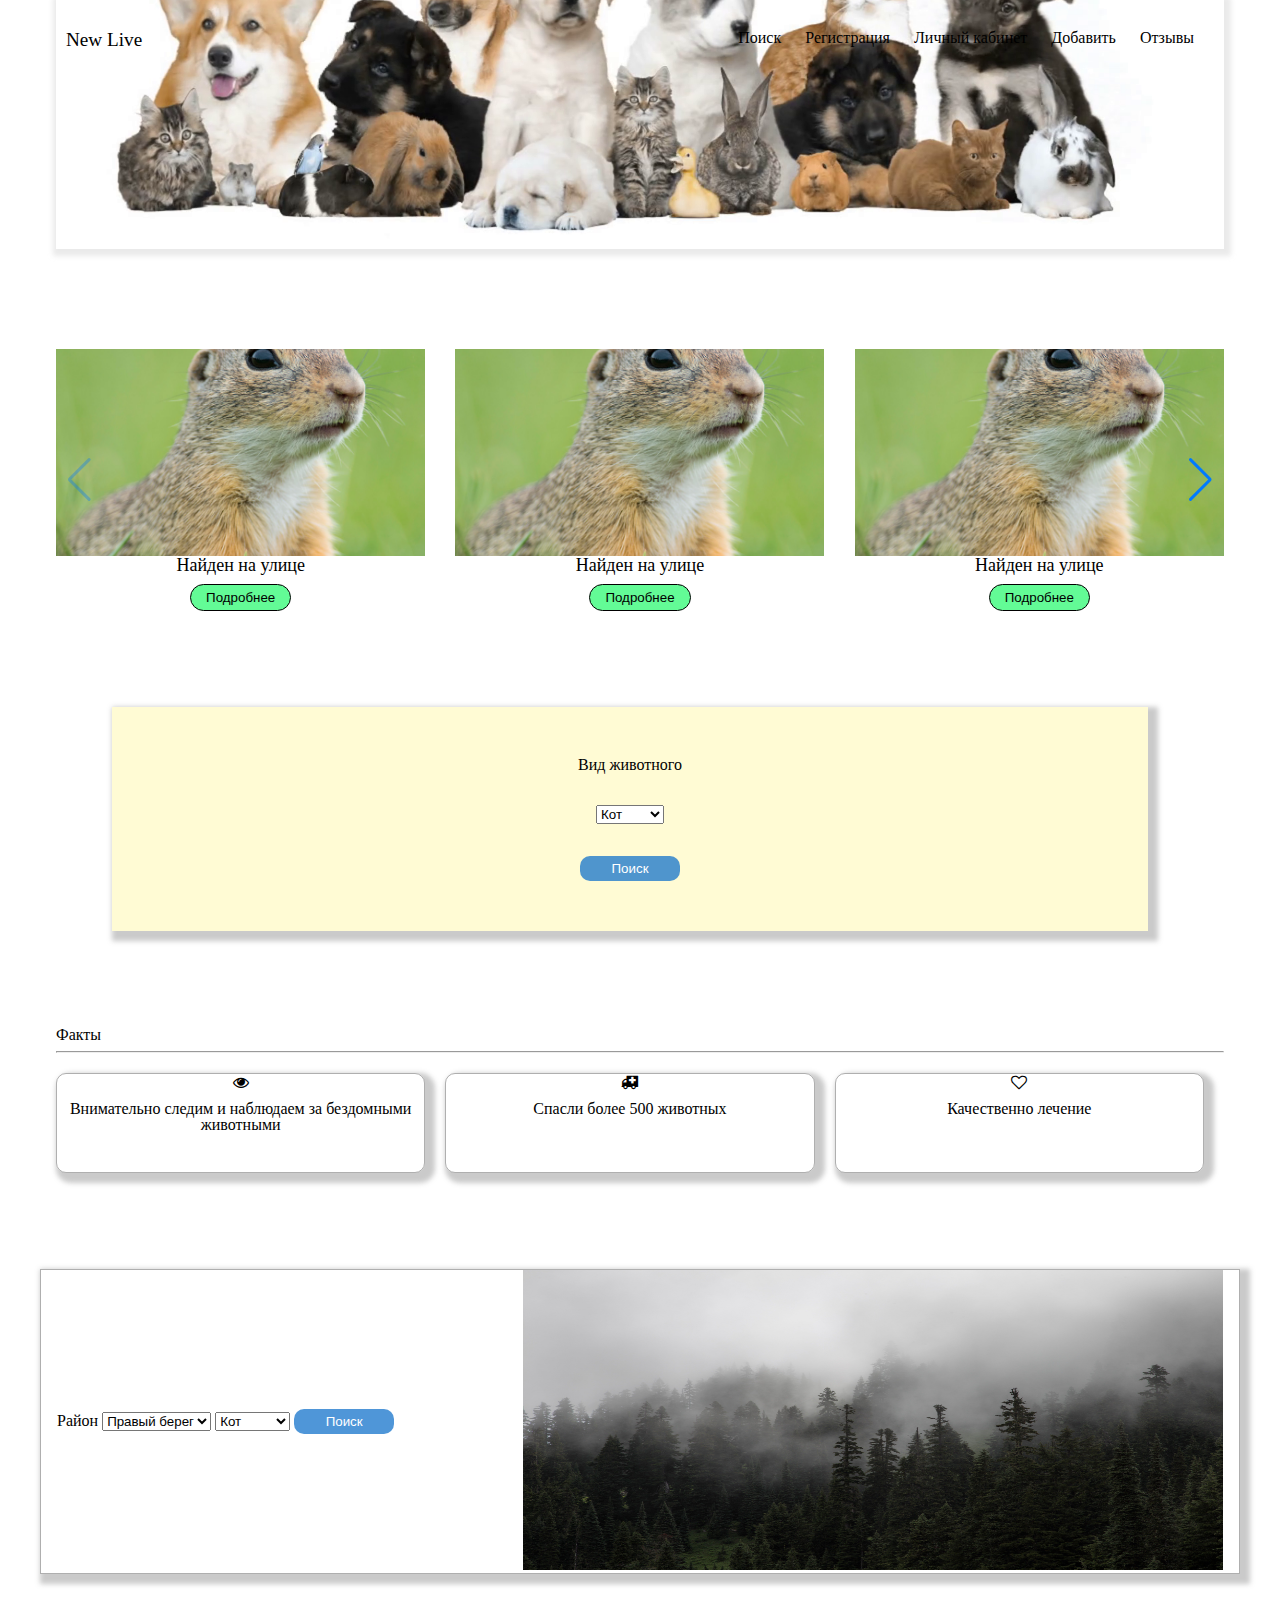
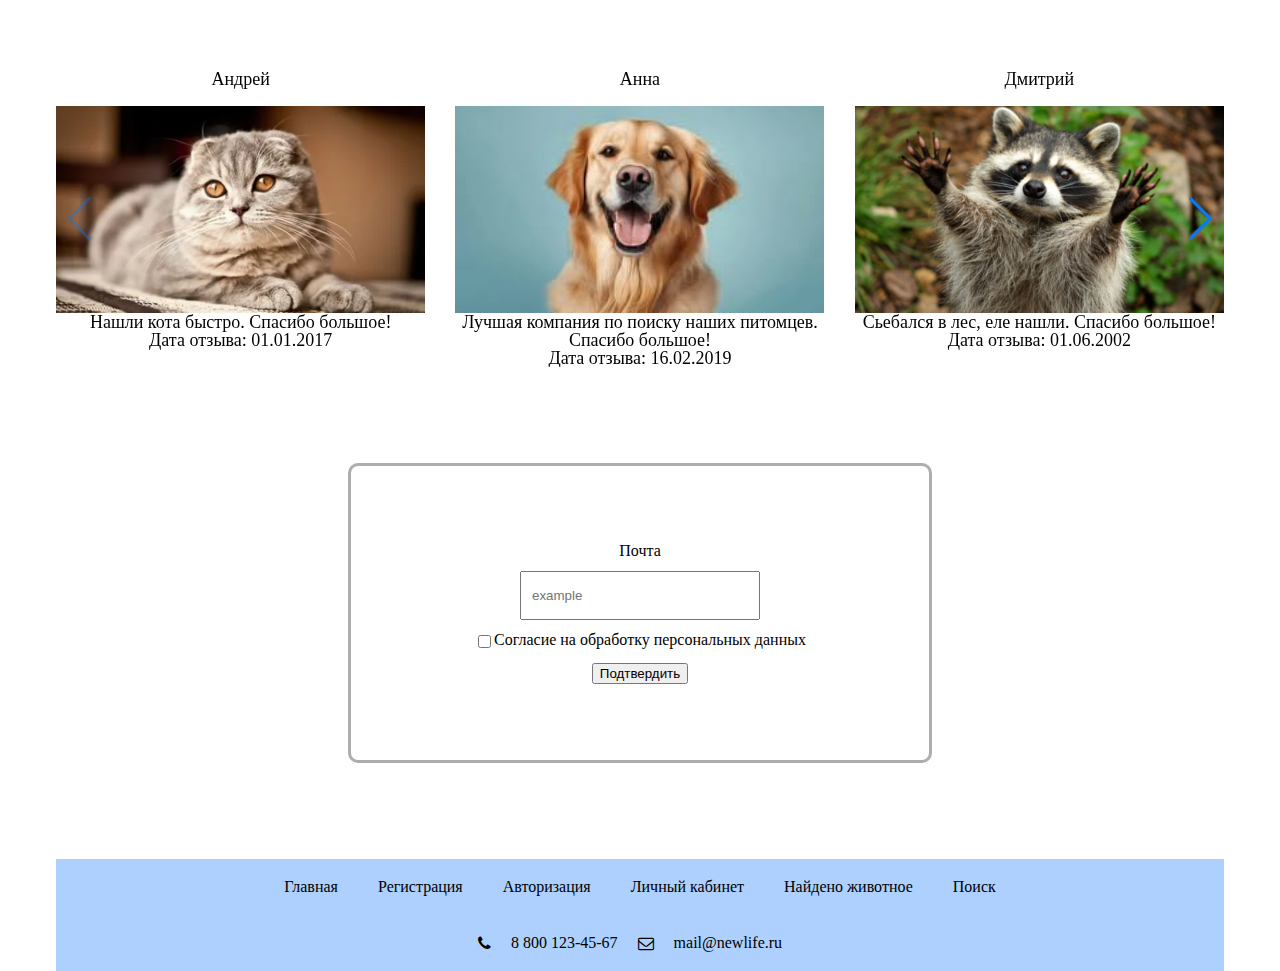
<file: index.html>
<!DOCTYPE html>
<html lang="en">
<head>
    <meta charset="UTF-8">
    <meta name="viewport" content="width=device-width, initial-scale=1.0">
    <title>Новая жизнь | Главная страница</title>
    <link rel="stylesheet" href="https://cdn.jsdelivr.net/npm/swiper@11/swiper-bundle.min.css" />
    <link rel="stylesheet" href="Library/css/font-awesome.min.css">
    <link rel="stylesheet" href="Styles/Pages/index.css">
    <link rel="stylesheet" href="Styles/setting.css">
</head>
<body>
    <header>
        <div class="container">
         <div class="header_content">
         <div class="logo">
          <a href="index.html">New Live</a>
        </div>
         
         
         <nav class="nav">
            <a href="#">Поиск</a>
            <a href="register.html">Регистрация</a>
            <a href="#">Личный кабинет</a>
            <a href="add.html">Добавить</a>
            <a href="#">Отзывы</a>
         </nav>
        </div>
        </div>
    </header>

    <main>
        <section class="hero">
            <div class="container">
                <div class="swiper mySwiper">
                    <div class="swiper-wrapper">
                      <div class="swiper-slide">
                        <img src="Images/Suslik.jpg" alt="Suslik">
                        <p>Найден на улице</p>
                        <button type="button" class="button"><a href="#">Подробнее</a></button>
                        </div>
                        
                      <div class="swiper-slide">
                        <img src="Images/Suslik.jpg" alt="Suslik">
                        <p>Найден на улице</p>
                        <button type="button" class="button"><a href="#">Подробнее</a></button>
                        </div>
                        
                      <div class="swiper-slide">
                        <img src="Images/Suslik.jpg" alt="Suslik">
                        <p>Найден на улице</p>
                        <button type="button" class="button"><a href="#">Подробнее</a></button>
                        </div>
                        
                      <div class="swiper-slide">
                        <img src="Images/Suslik.jpg" alt="Suslik">
                        <p>Найден на улице</p>
                        <button type="button" class="button"><a href="#">Подробнее</a></button>
                        </div>
                        
                      <div class="swiper-slide">
                        <img src="Images/Suslik.jpg" alt="Suslik">
                        <p>Найден на улице</p>
                        <button type="button" class="button"><a href="#">Подробнее</a></button>
                        </div>
                        
                      <div class="swiper-slide">
                        <img src="Images/Suslik.jpg" alt="Suslik">
                        <p>Найден на улице</p>
                        <button type="button" class="button"><a href="#">Подробнее</a></button>
                        </div>
                       
                      <div class="swiper-slide">
                        <img src="Images/Suslik.jpg" alt="Suslik">
                        <p>Найден на улице</p>
                        <button type="button" class="button"><a href="#">Подробнее</a></button>
                        </div>
                        
                      <div class="swiper-slide">
                        <img src="Images/Suslik.jpg" alt="Suslik">
                        <p>Найден на улице</p>
                        <button type="button" class="button"><a href="#">Подр<a href="#">Подробнее</a></button>
                        </div>
                        
                      <div class="swiper-slide">
                        <img src="Images/Suslik.jpg" alt="Suslik">
                        <p>Найден на улице</p>
                        <button type="button" class="button"><a href="#"><a href="#">Подробнее</a></button>
                        </div>
                       
                    </div>
                    <div class="swiper-button-next"></div>
                    <div class="swiper-button-prev"></div>
                  </div>
                
            </div>
        </section>
       
       
      <section class="short-search">
        <div class="container">
          <form class="search-form">
            <label for="" class="animal">Вид животного</label>
            <select name="type-animal" id="type-animal">
              <option value="cat">Кот</option>
              <option value="dog">Собака</option>
              <option value="Suslik">Суслик</option>
            </select>
            <button type="submit"><a href="#">Поиск</a></button>
            
          </form>
        </div>
      </section>
      <div class="container">
        <h2>Факты</h2>
        <hr>
      </div>
      <section class="facts">
        <div class="container">
          <div class="facts-content">
            <div class="card-facts">
              <i class="fa fa-eye" aria-hidden="true"></i>
              <h3 class="card-description">Внимательно следим и наблюдаем за бездомными животными</h3>
            </div>

            <div class="card-facts">
              <i class="fa fa-ambulance" aria-hidden="true"></i>
              <h3 class="card-description">Спасли более 500 животных</h3>
            </div>

            <div class="card-facts">
              <i class="fa fa-heart-o" aria-hidden="true"></i>
              <h3 class="card-description">Качественно лечение</h3>
            </div>

          </div>
        </div>
      </section>

<section class="search">
  <div class="container">
    <div class="search_item">
      <form>
        <label for="place">Район</label>
        <select name="place" id="place">
        <option value="0">Правый берег</option>
        <option value="1">Левый берег</option>
      </select>
      <label for="animal"></label>
      <select name="animal" id="animal">
        <option value="cat">Кот</option>
        <option value="dog">Собака</option>
        <option value="rabbit">Кролик</option>
        <option value="hamster">Хомячок</option>
        <option value="parrot">Попугай</option>
      </select>
      <button type="submit" class="search_button"><a href="#">Поиск</a></button>
      </form>
    </div>
    <div class="search_picture">
      <img src="Images/search_picture.jpg" alt="none">
    </div>
  </div>
</section>

<section class="reviews">
  <div class="container">
    <div class="swiper reviews-swiper">
      <div class="swiper mySwiper">
        <div class="swiper-wrapper">
          <div class="swiper-slide">
            <p>Андрей</p>
            <br>
            <img src="Images/cat.webp" alt="none">
            <p>Нашли кота быстро. Спасибо большое!</p>
            <p>Дата отзыва: 01.01.2017</p>
          </div>
          <div class="swiper-slide">
            <p>Анна</p>
            <br>
            <img src="Images/dog.jpg" alt="none">
            <p>Лучшая компания по поиску наших питомцев. Спасибо большое!</p>
            <p>Дата отзыва: 16.02.2019</p>
          </div>
          <div class="swiper-slide">
            <p>Дмитрий</p>
            <br>
            <img src="Images/enot.jpg" alt="none">
            <p>Сьебался в лес, еле нашли. Спасибо большое!</p>
            <p>Дата отзыва: 01.06.2002</p>
          </div>
          <div class="swiper-slide">
            <p>Елена</p>
            <br>
            <img src="Images/hamster.webp" alt="none">
            <p>Убежал, нашли. Спасибо большое!</p>
            <p>Дата отзыва: 23.07.2020</p>
          </div>
          <div class="swiper-slide">
            <p>Матвей</p>
            <br>
            <img src="Images/p.webp" alt="none">
            <p>Нашли кота быстро. Спасибо большое!</p>
            <p>Дата отзыва: 16.11.2024</p>
          </div>
          <div class="swiper-slide">
            <p>Людмила</p>
            <br>
            <img src="Images/cat.webp" alt="none">
            <p>Нашли кота быстро. Спасибо большое!</p>
            <p>Дата отзыва: 05.08.2015</p>
          </div>
        </div>
        <div class="swiper-button-next"></div>
        <div class="swiper-button-prev"></div>
      </div>
    
      
      <script src="https://cdn.jsdelivr.net/npm/swiper@11/swiper-bundle.min.js"></script>
    
   
      <script>
        var swiper = new Swiper(".mySwiper", {
          navigation: {
            nextEl: ".swiper-button-next",
            prevEl: ".swiper-button-prev",
          },
        });
      </script>
    </div>
  </div>
</section>

<section class="sub">
  <div class="container">
    <form>
      <label for="email">Почта</label>
      <input type="text" name="email" placeholder="example" class="email">
      <div class="form_data">
        <input type="checkbox" name="agree" id="agree" >
        <label for="agree" >Согласие на обработку персональных данных</label>
      </div>
      <button type="submit">Подтвердить</button>
    </form>
  </div>
</section>

<footer class="footer">
  <div class="container">
    <div class="footer_item">
      <a href="">Главная</a>
      <a href="register.html">Регистрация</a>
      <a href="login.html">Авторизация</a>
      <a href="profile.html">Личный кабинет</a>
      <a href="">Найдено животное</a>
      <a href="">Поиск</a>
      
    </div>
    <div class="footer_item">
      <i class="fa fa-phone" aria-hidden="true"></i>
      <a href="#">8 800 123-45-67</a>
      <i class="fa fa-envelope-o" aria-hidden="true"></i>
      <a href="#">mail@newlife.ru</a>
    </div>
  </div>
</footer>

    </main>

    <!-- Swiper JS -->
  <script src="https://cdn.jsdelivr.net/npm/swiper@11/swiper-bundle.min.js"></script>

  <!-- Initialize Swiper -->
  <script>
    var swiper = new Swiper(".mySwiper", {
      slidesPerView: 3,
      spaceBetween: 30,
      navigation: {
        nextEl: ".swiper-button-next",
        prevEl: ".swiper-button-prev",
      },
    });

    var swiper = new Swiper(".mySwiper", {
      slidesPerView: 3,
      spaceBetween: 30,
      navigation: {
        nextEl: ".swiper-button-next",
        prevEl: ".swiper-button-prev",
      },
    });
  </script>
    
</body>
</html>
</file>
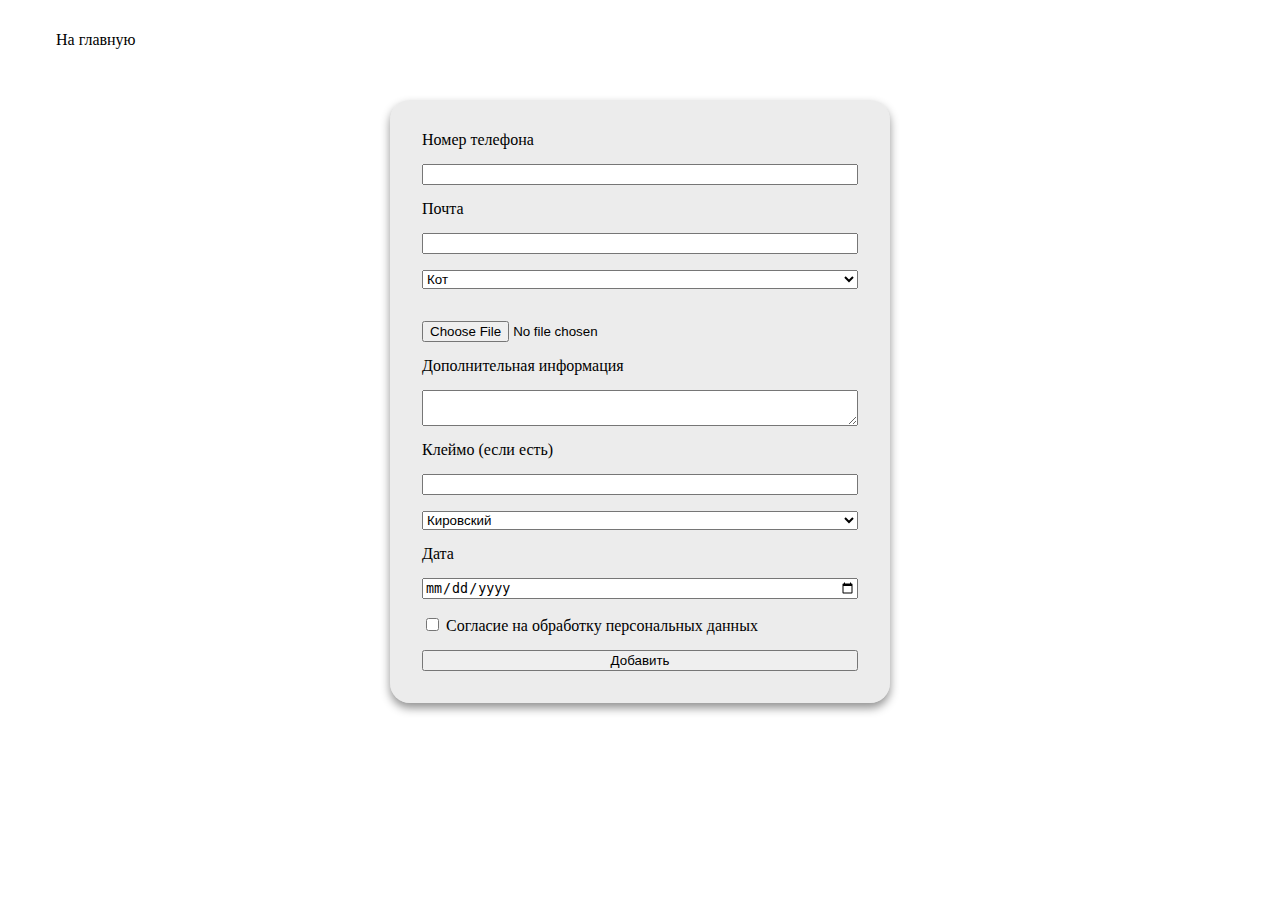
<file: add.html>
<!DOCTYPE html>
<html lang="en">
<head>
    <meta charset="UTF-8">
    <meta name="viewport" content="width=device-width, initial-scale=1.0">
    <title>Новая жизнь | Новое обьявление</title>
    <link rel="stylesheet" href="https://cdn.jsdelivr.net/npm/swiper@11/swiper-bundle.min.css" />
    <link rel="stylesheet" href="Library/css/font-awesome.min.css">
    <link rel="stylesheet" href="Styles/Pages/add.css">
    <link rel="stylesheet" href="Styles/setting.css">
</head>
<body>
    <header class="header">
        <div class="container">
            <a href="index.html">На главную</a>
        </div>
    </header>
    <section class="add">
        <div class="container">
            <form class = "form">
                <label for="phone">Номер телефона</label>
                <input type="phone" name="phone" id="phone">
                <label for="phone">Почта</label>
                <input type="email" name="email" id="email">
                <select name="type" id="type">
                    <option value="cat">Кот</option>
                    <option value="dog">Собака</option>
                </select>
                <label for="photo"></label>
                <input type="file" name="photo" id="photo">
                <label for="photo">Дополнительная информация</label>
                <textarea name="desc" id="desc"></textarea>
                <label for="mark">Клеймо (если есть)</label>
                <input type="text" name="mark" id="mark">
                <select name="place" id="place">
                    <option value="0">Кировский</option>
                    <option value="1">Центр</option>
                </select>
                <label for="date">Дата</label>
                <input type="date">
                <label for="agree">
                    <input type="checkbox" name="agree" id="agree">
                    Согласие на обработку персональных данных
                </label>
                <button class="submit">Добавить</button>
            </form> 
        </div>
    </section>
</body>
</html>
</file>
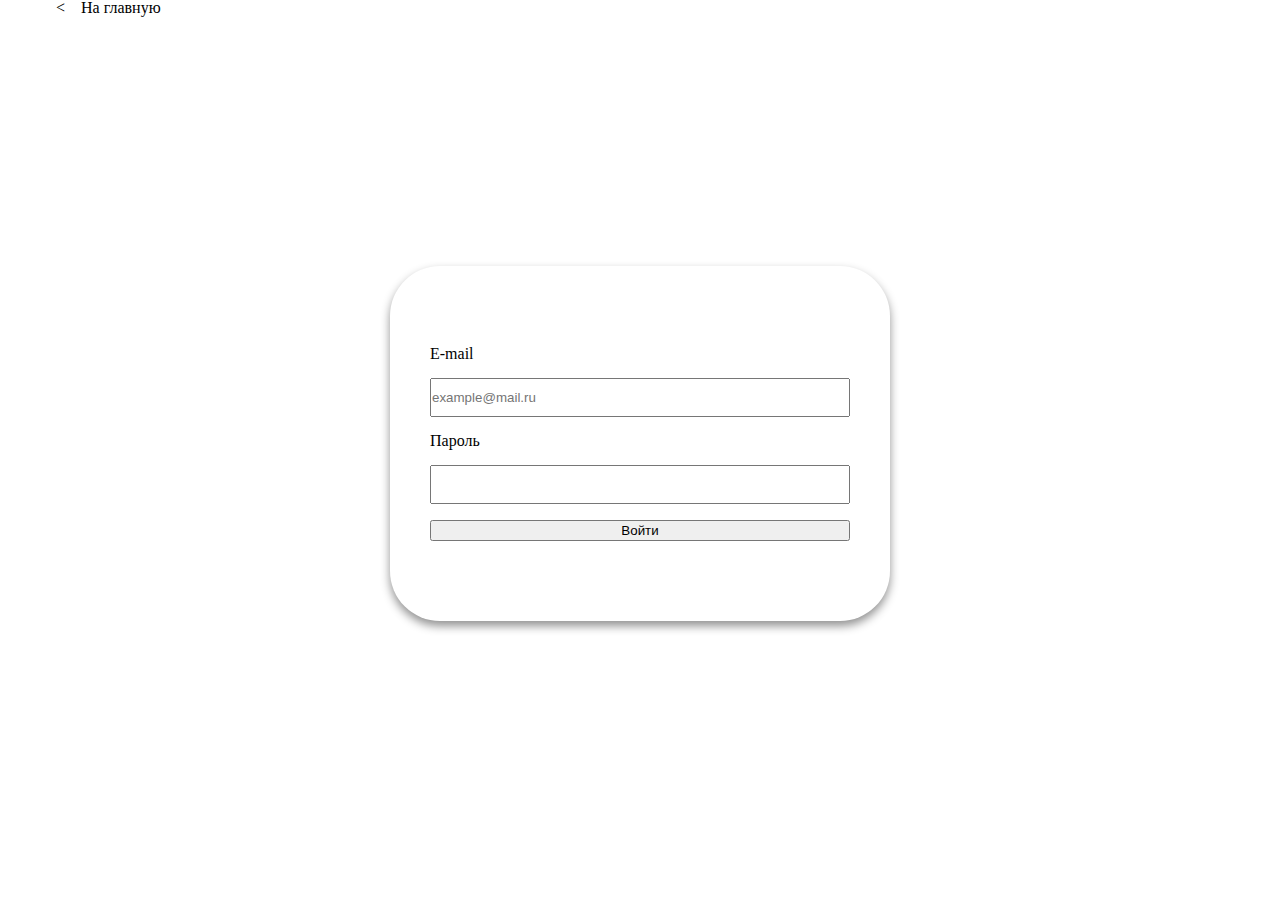
<file: login.html>
<!DOCTYPE html>
<html lang="en">
<head>
    <meta charset="UTF-8">
    <meta name="viewport" content="width=device-width, initial-scale=1.0">
    <title>Новая жизнь | Авторизация</title>
    <link rel="stylesheet" href="https://cdn.jsdelivr.net/npm/swiper@11/swiper-bundle.min.css" />
    <link rel="stylesheet" href="Library/css/font-awesome.min.css">
    <link rel="stylesheet" href="Styles/Pages/login.css">
    <link rel="stylesheet" href="Styles/setting.css">
</head>
</head>
<body>
    <header class="header">
        <div class="container">
            <a href="index.html">На главную</a>
        </div>
    </header>
    <main>
        <div class="container">
            <form>
                <label for="email">E-mail</label>
                <input type="email" id="email" placeholder="example@mail.ru">
                <label for="password">Пароль</label>
                <input type="password" id="password" name="password">
                <button type="submit">Войти</button>
            </form>
          
        </div>
    </main>
</body>
</html>
</file>
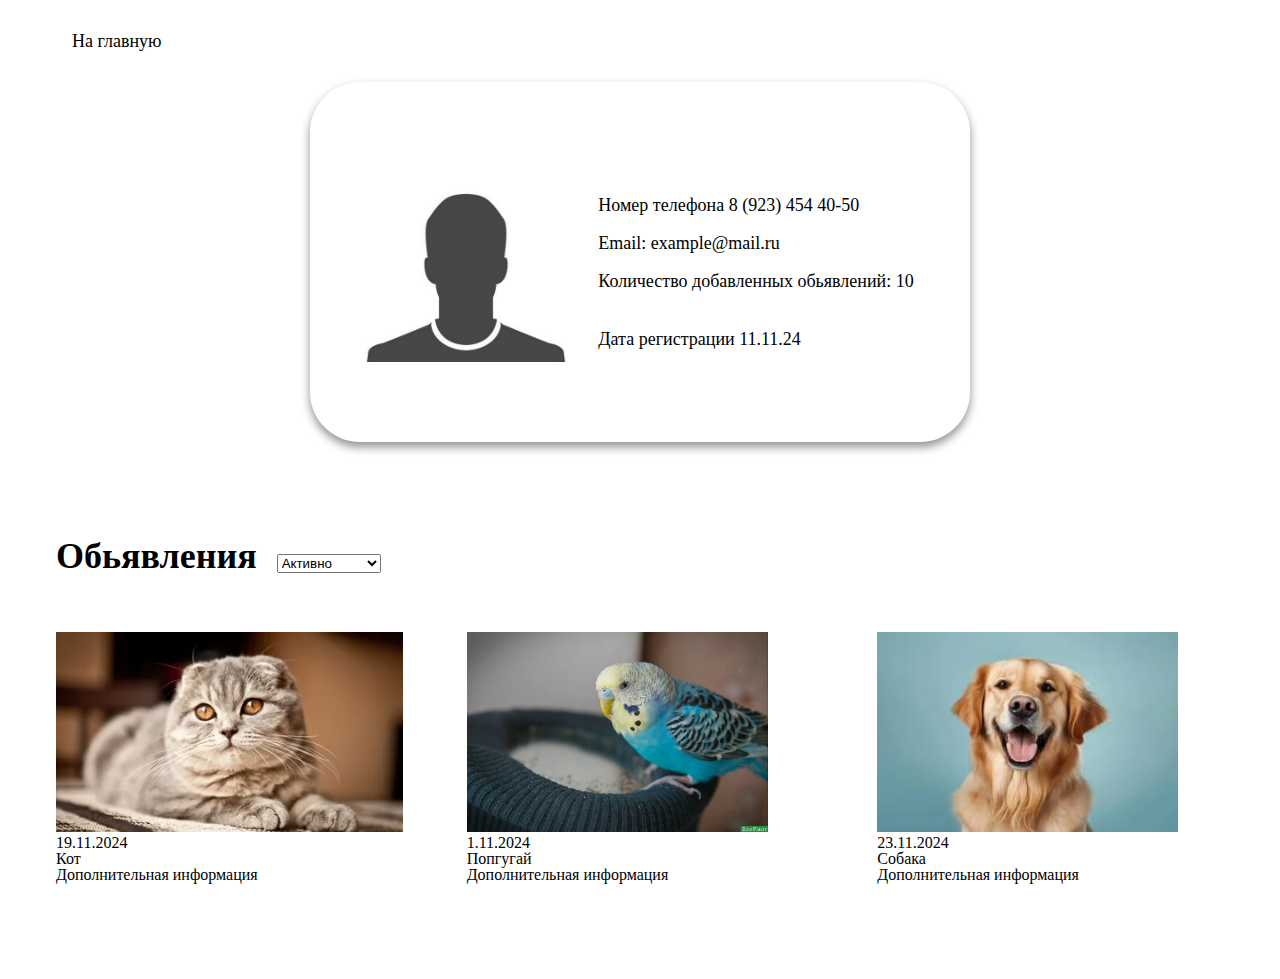
<file: profile.html>
<!DOCTYPE html>
<html lang="en">
<head>
    <meta charset="UTF-8">
    <meta name="viewport" content="width=device-width, initial-scale=1.0">
    <title>Новая жизнь | Профиль</title>
    <link rel="stylesheet" href="Library/css/font-awesome.min.css">
    <link rel="stylesheet" href="Styles/Pages/profile.css">
    <link rel="stylesheet" href="Styles/setting.css">
</head>
<body>
    <header>
        <div class="container">
            <a href="index.html">На главную</a>
        </div>
    </header>
    <main>
        <section class="info">
            <div class="container">
                <div class="info-item">
                    <img src="Images/Profile.jpg" alt="">
                </div>
                <div class="info-item">
                    <a href="#">Номeр телефона 8 (923) 454 40-50</a>
                    <a href="#">Email: example@mail.ru</a>
                    <a href="#">Количество добавленных обьявлений: 10</a>
                    <a href="#"></a>
                    <a href="#">Дата регистрации 11.11.24</a>
                </div>
            </div>
        </section>
        <section class="hero">
            <div class="container">
                <h2>Обьявления</h2>
                <select name="" id="">
                    <option value="0">Активно</option>
                    <option value="1">В модерации</option>
                    <option value="2">Найдено</option>
                    <option value="3">В архиве</option>
                </select>
                <ul>
                    <li>
                        <img src="Images/cat.webp" alt="">
                        <small>19.11.2024</small>
                        <h3>Кот</h3>
                        <p>Дополнительная информация</p>
                    </li>
                    <li>
                        <img src="Images/p.webp" alt="">
                        <small>1.11.2024</small>
                        <h3>Попгугай</h3>
                        <p>Дополнительная информация</p>
                    </li>
                    <li>
                        <img src="Images/dog.jpg" alt="">
                        <small>23.11.2024</small>
                        <h3>Собака</h3>
                        <p>Дополнительная информация</p>
                    </li>
                </ul>
            </div>
        </section>
    </main>
</body>
</html>
</file>
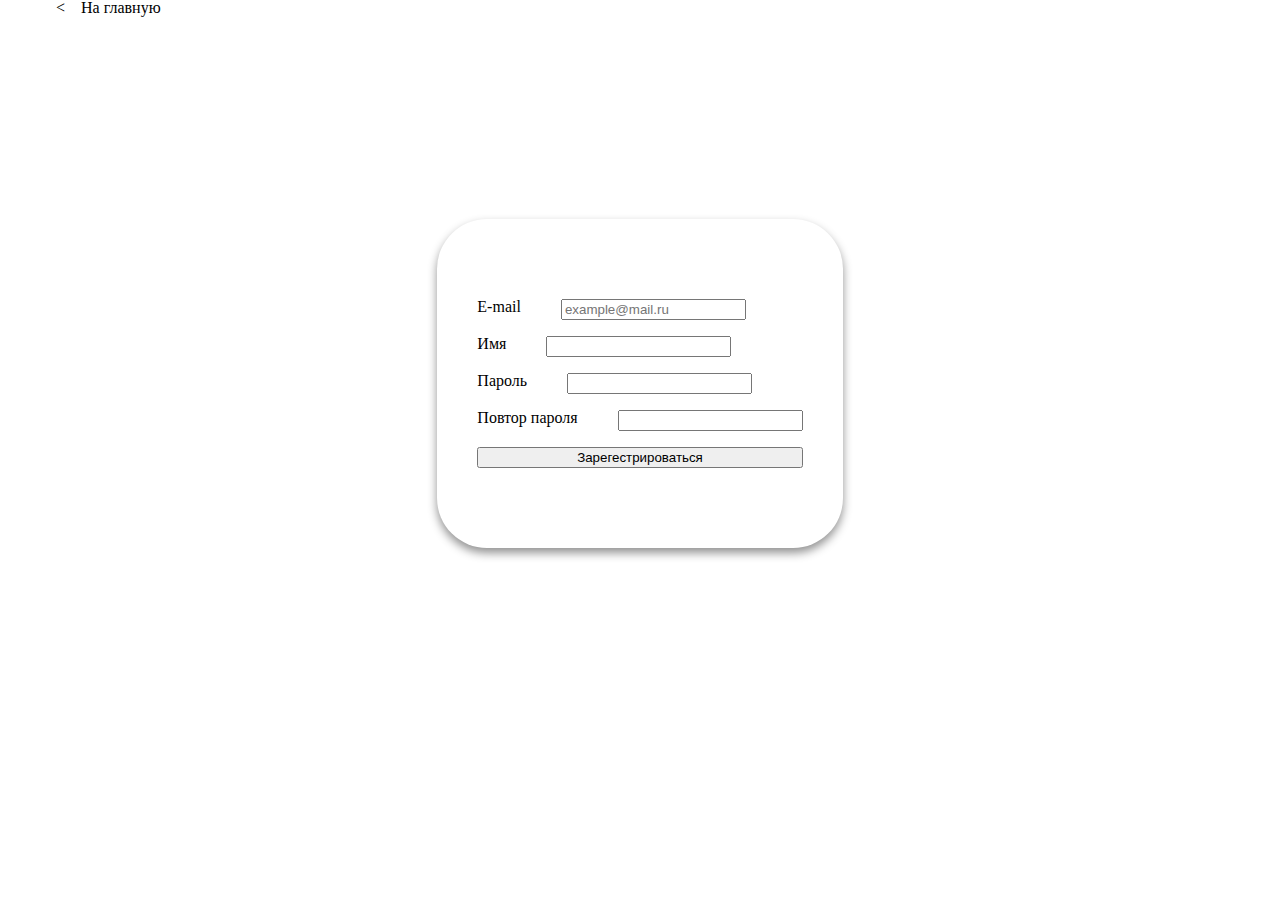
<file: register.html>
<!DOCTYPE html>
<html lang="en">
<head>
    <meta charset="UTF-8">
    <meta name="viewport" content="width=device-width, initial-scale=1.0">
    <title>Новая жизнь | Авторизация</title>
    <link rel="stylesheet" href="https://cdn.jsdelivr.net/npm/swiper@11/swiper-bundle.min.css" />
    <link rel="stylesheet" href="Library/css/font-awesome.min.css">
    <link rel="stylesheet" href="Styles/Pages/register.css">
    <link rel="stylesheet" href="Styles/setting.css">
</head>
</head>
<body>
    <header class="header">
        <div class="container">
            <a href="index.html">На главную</a>
        </div>
    </header>
    <main>
        <div class="container">
            <form>
                <div class="form-content">
                    <div class="form-item">
                        <label for="email">E-mail</label>
                        <input type="email" id="email" placeholder="example@mail.ru">
                    </div>
                    <div class="form-item">
                        <label for="email">Имя</label>
                        <input type="name" id="name">
                    </div>
                    <div class="form-item">
                        <label for="password">Пароль</label>
                        <input type="password" id="password" name="password">
                    </div>
                    <div class="form-item">
                        <label for="password">Повтор пароля</label>
                        <input type="password" id="password" name="password">
                    </div>
                    
                    <button type="submit">Зарегестрироваться</button>
                </div>
                
            </form>
          
        </div>
    </main>
</body>
</html>
</file>
<file: Styles/Pages/index.css>
header{
  background-image:url('../../Images/bg-header.png') ;
  background-size: cover;
  background-position: bottom center;
}
.header_content{
    display: flex;
    justify-content: space-between;
    margin-bottom: 100px;
    box-shadow: 2px 2px 5px 5px #cbcbcb65;
    padding: 30px 10px;
    padding-bottom: 200px;

}

.header_content a{
    text-decoration: none;
}


.nav a{
    margin-right: 20px;
    color: #000;
}

.header_content .logo a{
    color: #000;
    font-size: larger;
}



.swiper-slide {
    text-align: center;
    font-size: 18px;
    background: #fff;
  }

  .swiper-slide img {
    display: block;
    width: 100%;
    height: 100%;
    object-fit: cover;
  }

  .button{
    padding: 5px;
    background-color: #00f9539c;
    border: 1px solid #000;
    border-radius: 20px;
    margin-top: 10px;
  }

  .swiper-slide a{
    text-decoration: none;
    color: #000;
    padding: 10px;
  }

  .short-search{
    padding: 96px;
  }

  .short-search form{
    display: flex;
    justify-content: center;
    align-items: center;
    gap: 32px;
    padding: 50px 0px;
    box-shadow: 5px 5px 5px 5px #7a7a7a65;
    background-color: rgba(255, 249, 196, 0.733) ;
  }

.search-form button{
  padding: 5px 5px;
  width: 100px;
  background-color: #1171cabd;
  border-color: #1171cabd;
  border: none;
  border-radius: 10px;
 
}

.search-form button a{
  text-decoration: none;
  color: #fff;

}

.facts{
  margin-top: 15px;
}

.facts-content{
  display:flex;
  justify-content: space-between;
  text-align: center;
  margin-top: 20px;
 
}

.card-facts{
  box-shadow: 5px 5px 5px 5px #7a7a7a65;
  margin-right: 20px;
  width: 400px;
  height: 100px;
  text-align: center;
  border-radius: 10px;
  border: 1px solid rgba(80, 80, 80, 0.457);
}

.card-description{
  padding-top: 10px;
}

.search{
  padding: 96px 0px;
}

.search_button{
  padding: 5px 5px;
  width: 100px;
  background-color: #1171cabd;
  border-color: #1171cabd;
  border: none;
  border-radius: 10px;
  color: #fff;
}

.search_button a{
  text-decoration:none;
  color:#fff
}

.search .container{
  display:flex;
  gap: 96px;
  justify-content:space-between;
  align-items:center;
  border: 1px solid rgba(80, 80, 80, 0.457);
  box-shadow: 5px 5px 5px 5px #7a7a7a65;
}

.search-form{
  display: flex;
  margin-right: 20px;
  flex-direction: column;
  gap: 16px;
  
}

.search_picture img{
  width: 700px;
  height: 300px;
}

.swiper-slide img{
  width: 369px;
  height: 207px;
}

.sub{
  padding: 96px 0px;
  background-color: #fff;
  color: #000;
}

.sub label{
display: block;
}

.form_data{
  display: flex;
}

.sub form{
  display: flex;
  gap: 12px;
  flex-direction: column;
  align-items: center;
  justify-content: center;
  max-width: 50%;
  margin: 0 auto;
  border: 3px solid #5353537a;
  height: 300px;
  border-radius: 10px;
}

.sub form .email{
  padding: 15px 10px;
  width: 240px;
}

.footer_item a{
text-decoration: none;
color: #000;
margin: 20px 20px;
}


.footer_item{
  display: flex;
  justify-content: center;
  align-items:center;
  background-color: rgba(0, 110, 255, 0.322);
}
</file>
<file: Styles/Pages/add.css>
.header{
    padding:32px 0;
}

.header a{
    text-decoration: none;
    color: black;
}

html,body{
    display: flex;
    flex-direction: column;
    justify-content: center;
}

main{
    flex-grow: 1;
    display: flex;
    align-items: center;
    justify-content: center;
}

.form{
    background-color:#d4d4d471;
    border-radius: 20px;
    padding: 32px;
    max-width: 500px;
    margin: 0 auto;
    display: flex;
    flex-direction: column;
    gap: 16px;
    margin-top:20px;
    box-shadow: 0px 5px 10px #929292 ;
}
</file>
<file: Styles/Pages/login.css>
header{
    padding: 64px 0px;
}

header a{
    font-size: 16px;
    text-decoration: none;
    color: #000;

    &::before{
        content: '<';
        margin: 0 16px 0 0;
    }
}

main{
    display: flex;
    margin: 0 auto;
}

main form{
    display: flex;
    flex-direction:column;
    margin-top: 50%;
    gap:16px;
    width: 500px;
    padding: 80px 40px;
    box-shadow: 0px 5px 10px #929292 ;
    border-radius: 50px;
}

input[type="email"],
input[type="password"]{
    padding: 10px 0;
}
</file>
<file: Styles/Pages/profile.css>
html,body{
    height: 100%;
}

body{
    display: flex;
    flex-direction: column;
}

main{
    flex-grow: 1;
    display: flex;
    flex-direction: column;
    justify-content: center;
}

header .container{
    padding: 32px ;
}

header a{
    text-decoration: none;
    color:#000;
    font-size: 18px;
}
.info{
    margin: 0 auto;
    box-shadow: 0px 5px 10px #929292 ;
    border-radius: 50px;
    padding: 80px 40px;
}
.info .container{
    display: flex;
    align-items: center;
    gap: 32px;
}
.info-item{
    display: flex;
    flex-direction: column;
    font-size: 18px;
}
.info-item a{
    text-decoration: none;
    color: #000;
    margin: 20px 0 0 0;
}

.info-item img{
    width: 200px;
    height:200px;
}

/* Hero style */
.hero{
    padding: 96px 0;
}

.hero li{
    padding-top: 10px;
}

.hero h2{
    display: inline-block;
    font-size: 36px;
    font-weight: bold;
    margin: 0 16px 48px 0;
}

.hero ul{
display: grid;
grid-template-columns: repeat(3, 1fr);
gap: 64px;
}

.hero img{
    max-width: 100%;
    height:200px;
    object-fit: cover;
}
</file>
<file: Styles/Pages/register.css>
header{
    padding: 64px 0px;
}

header a{
    font-size: 16px;
    text-decoration: none;
    color: #000;

    &::before{
        content: '<';
        margin: 0 16px 0 0;
    }
}

main{
    display: flex;
    margin: 0 auto;
}

main form{
    display: flex;
    flex-direction:column;
    margin-top: 50%;
    gap:16px;
    padding: 80px 40px;
    box-shadow: 0px 5px 10px #929292 ;
    border-radius: 50px;
}

.form-content{
    display:flex;
    flex-direction: column;
    gap: 16px;
}

.form-item{
    display: flex;
    
}

.form-item label{
    margin-right: 40px;
}
</file>
<file: Styles/setting.css>
/* http://meyerweb.com/eric/tools/css/reset/ 
   v2.0 | 20110126
   License: none (public domain)
*/

html, body, div, span, applet, object, iframe,
h1, h2, h3, h4, h5, h6, p, blockquote, pre,
a, abbr, acronym, address, big, cite, code,
del, dfn, em, img, ins, kbd, q, s, samp,
small, strike, strong, sub, sup, tt, var,
b, u, i, center,
dl, dt, dd, ol, ul, li,
fieldset, form, label, legend,
table, caption, tbody, tfoot, thead, tr, th, td,
article, aside, canvas, details, embed, 
figure, figcaption, footer, header, hgroup, 
menu, nav, output, ruby, section, summary,
time, mark, audio, video {
	margin: 0;
	padding: 0;
	border: 0;
	font-size: 100%;
	font: inherit;
	vertical-align: baseline;
}
/* HTML5 display-role reset for older browsers */
article, aside, details, figcaption, figure, 
footer, header, hgroup, menu, nav, section {
	display: block;
}
body {
	line-height: 1;
}
ol, ul {
	list-style: none;
}
blockquote, q {
	quotes: none;
}
blockquote:before, blockquote:after,
q:before, q:after {
	content: '';
	content: none;
}
table {
	border-collapse: collapse;
	border-spacing: 0;
}

*{
box-sizing: border-box;
}

.container{
    max-width: 1200px;
    padding: 0px 16px;
    margin: 0 auto;
}
</file>
